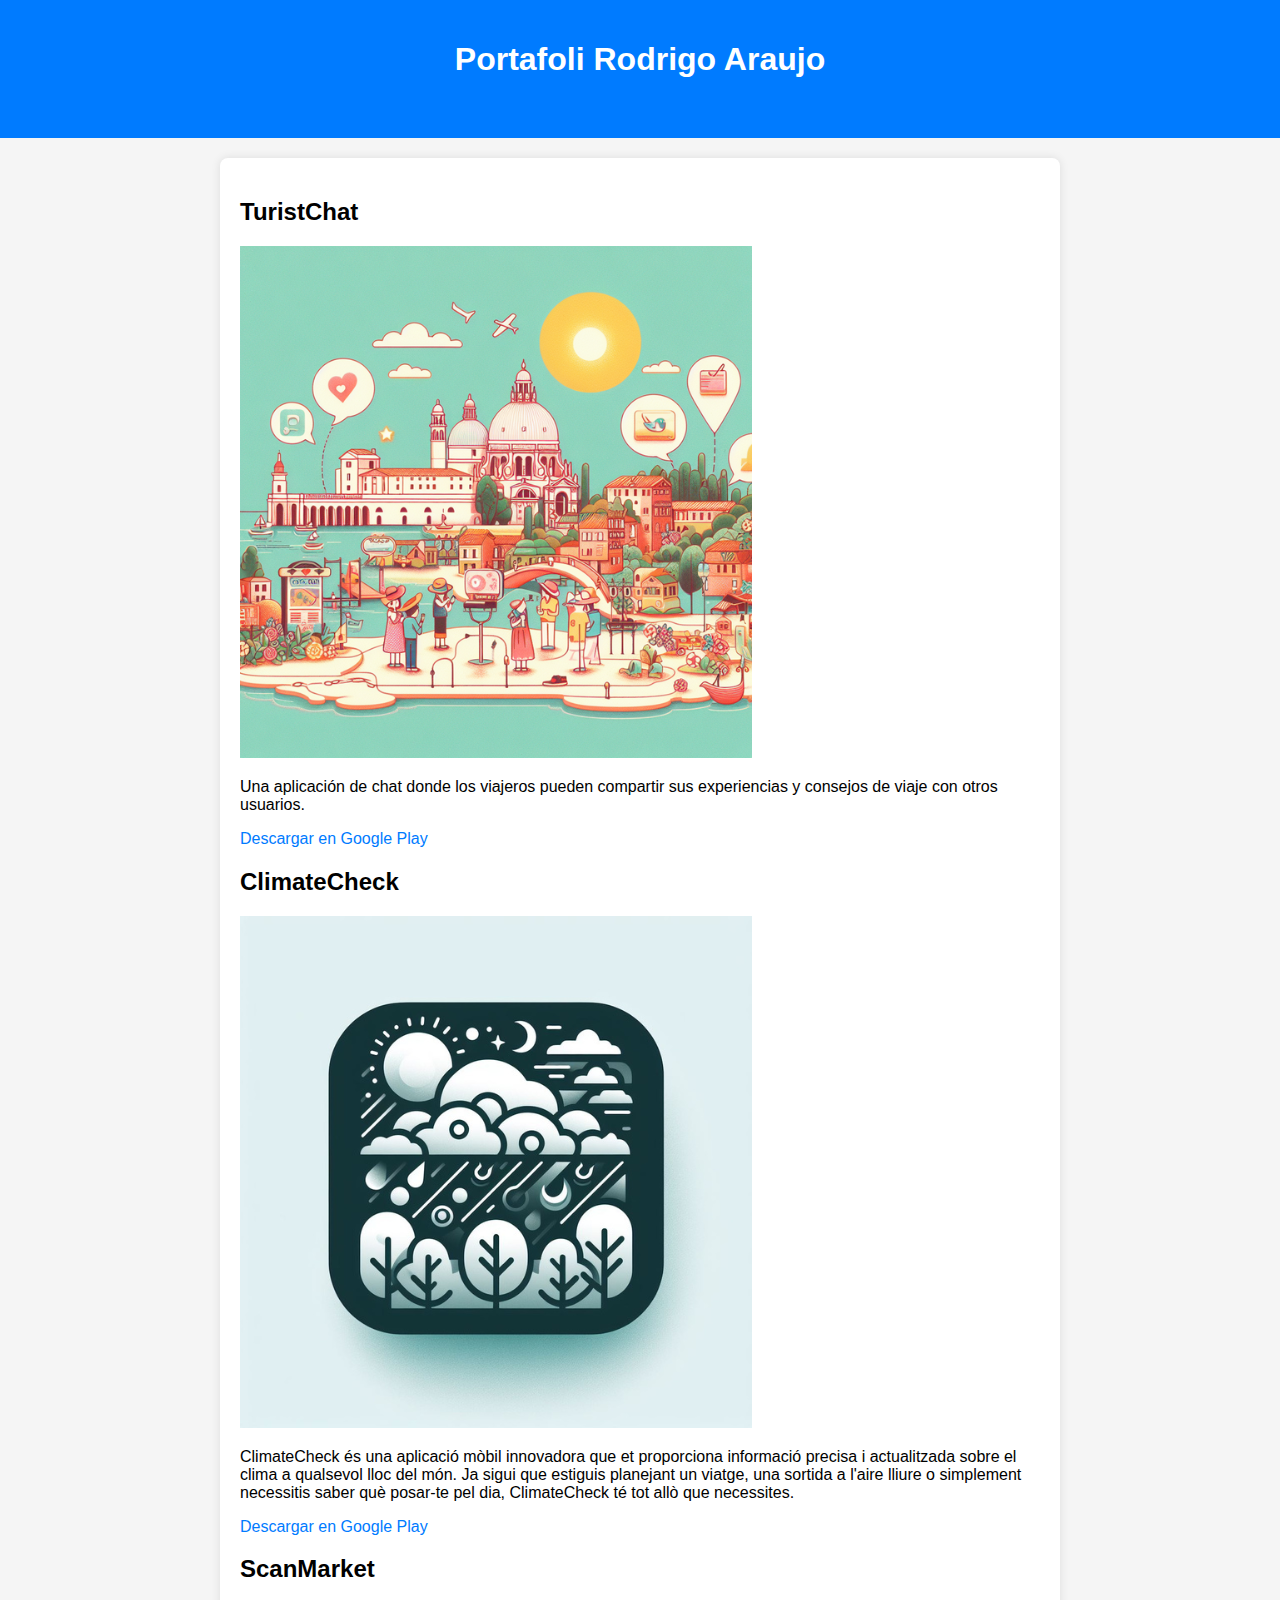
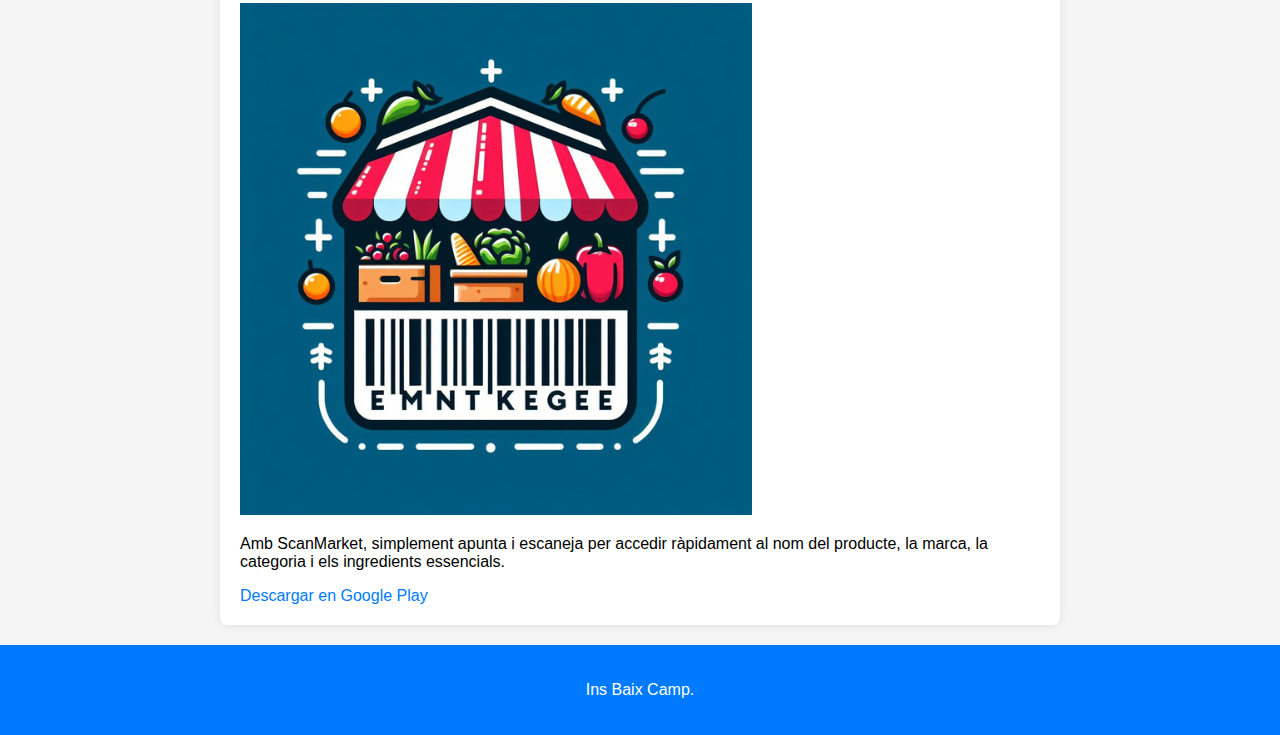
<file: index.html>
<!DOCTYPE html>
<html lang="es">
<head>
    <meta charset="UTF-8">
    <meta name="viewport" content="width=device-width, initial-scale=1.0">
    <title>Portafoli </title>
    <link rel="stylesheet" href="styles.css">
</head>
<body>
    <header>
        <h1>Portafoli Rodrigo Araujo</h1>
        <a> Alumne DAM2</a>
    </header>
    <main>
        <section class="app">
            <div class="app-info">
                <h2>TuristChat</h2>
                 <img src="chat.png" alt="TuristChat">
                <p>Una aplicación de chat donde los viajeros pueden compartir sus experiencias y consejos de viaje con otros usuarios.</p>
                <a href="https://play.google.com/store/apps/details?id=org.RodriDev.chat">Descargar en Google Play</a>
            </div>
        </section>
        <section class="app">
            <div class="app-info">
                <h2>ClimateCheck</h2>
                <img src="temps.png" alt="ClimateCheck">
                <p> ClimateCheck és una aplicació mòbil innovadora que et proporciona informació precisa i actualitzada sobre el clima a qualsevol lloc del món. Ja sigui que estiguis planejant un viatge, una sortida a l'aire lliure o simplement necessitis saber què posar-te pel dia, ClimateCheck té tot allò que necessites.</p>
                <a href="https://play.google.com/store/apps/details?id=org.rodridev.projectetemps">Descargar en Google Play</a>
            </div>
        </section>
        <section class="app">
            <div class="app-info">
                <h2>ScanMarket</h2>
                <img src="icono_aliments.png" alt="ScanMarket">
                <p> Amb ScanMarket, simplement apunta i escaneja per accedir ràpidament al nom del producte, la marca, la categoria i els ingredients essencials. </p>
                <a href="https://play.google.com/store/apps/details?id=org.rodriDev.projectealiments">Descargar en Google Play</a>
            </div>
        </section>
    </main>
    <footer>
        <p>Ins Baix Camp.</p>
    </footer>
</body>
</html>
</file>
<file: styles.css>
body {
    font-family: Arial, sans-serif;
    background-color: #f5f5f5;
    margin: 0;
    padding: 0;
}

header {
    background-color: #007bff;
    color: #fff;
    padding: 20px;
    text-align: center;
}

main {
    max-width: 800px;
    margin: 20px auto;
    padding: 20px;
    background-color: #fff;
    border-radius: 8px;
    box-shadow: 0 0 10px rgba(0, 0, 0, 0.1);
}

footer {
    text-align: center;
    padding: 20px;
    background-color: #007bff;
    color: #fff;
}

a {
    color: #007bff;
    text-decoration: none;
}

a:hover {
    text-decoration: underline;
}

/* Estilos para el chat */
#chat {
    height: 400px;
    overflow-y: scroll;
    border: 1px solid #ccc;
    padding: 10px;
    margin-bottom: 20px;
}

/* Estilos para los mensajes del chat */
.message {
    margin-bottom: 10px;
}

.message .username {
    font-weight: bold;
    color: #007bff;
}

.message .text {
    margin-left: 10px;
}
</file>
